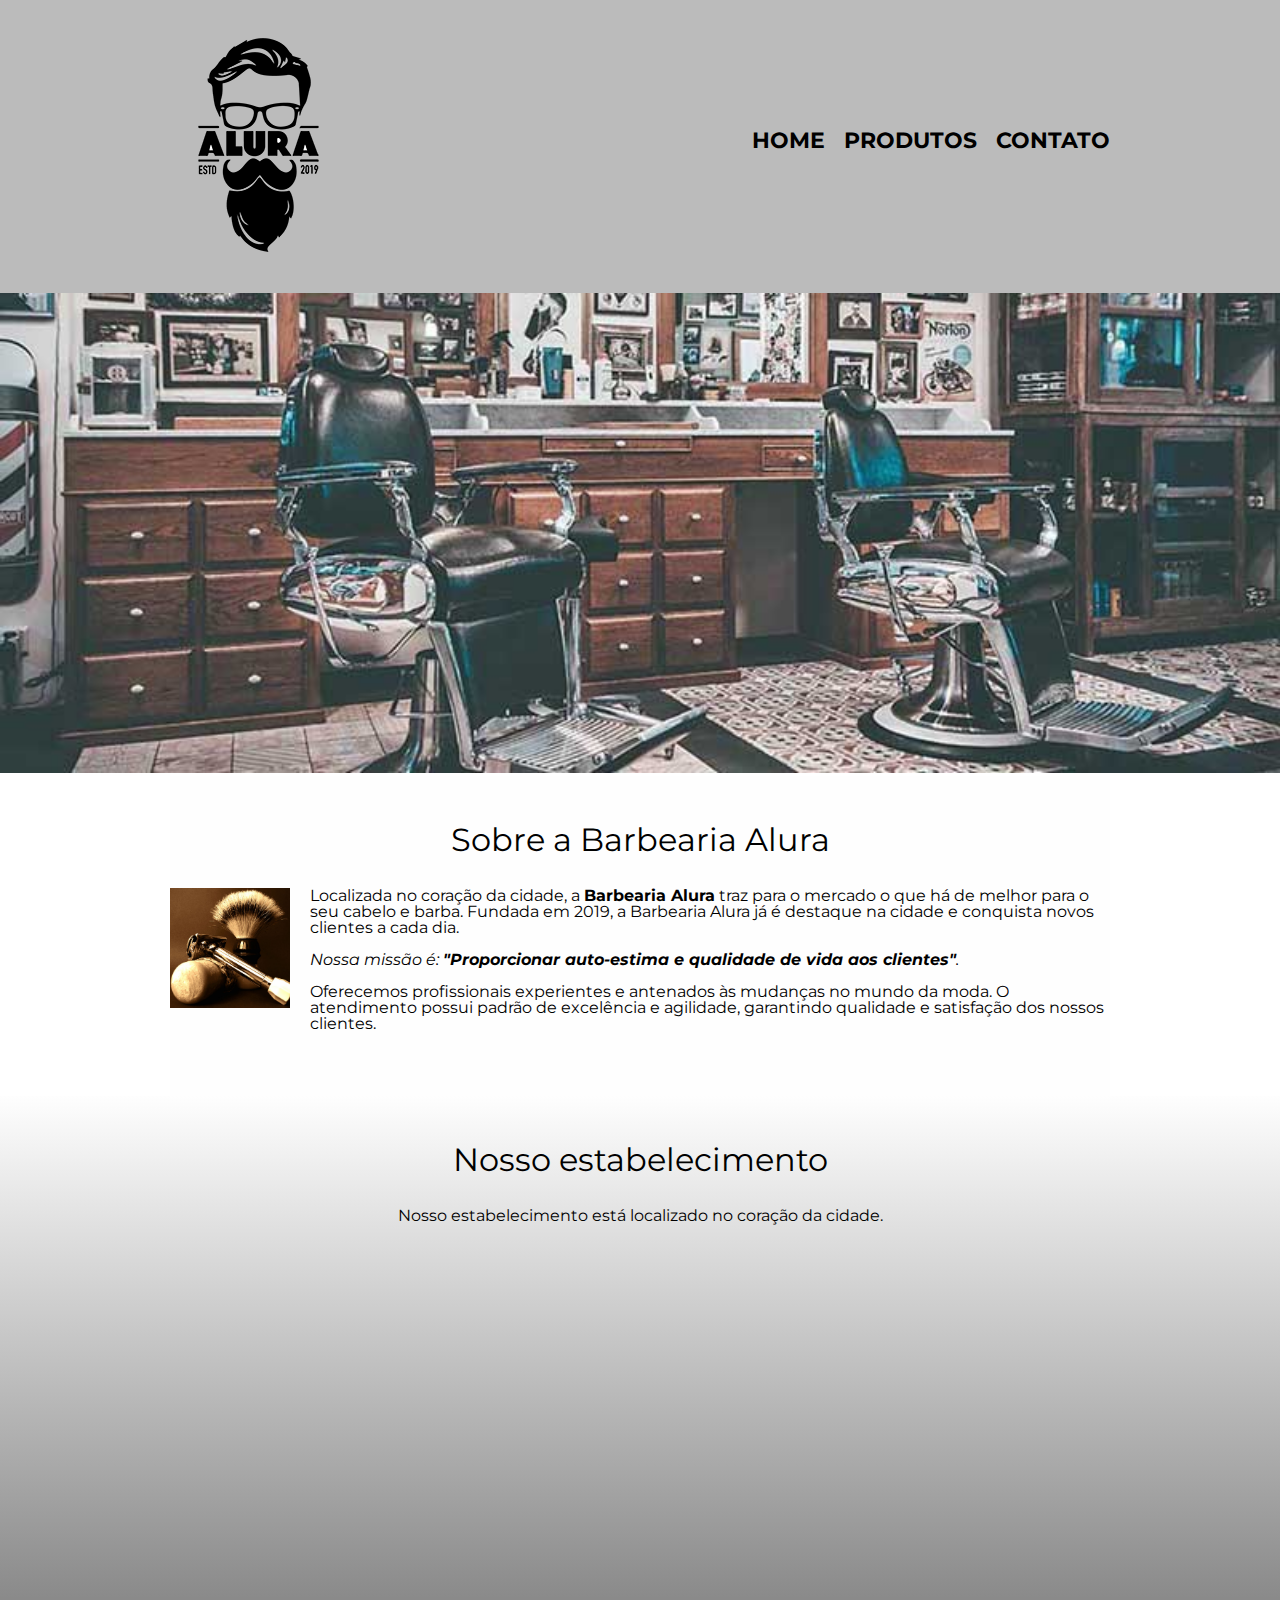
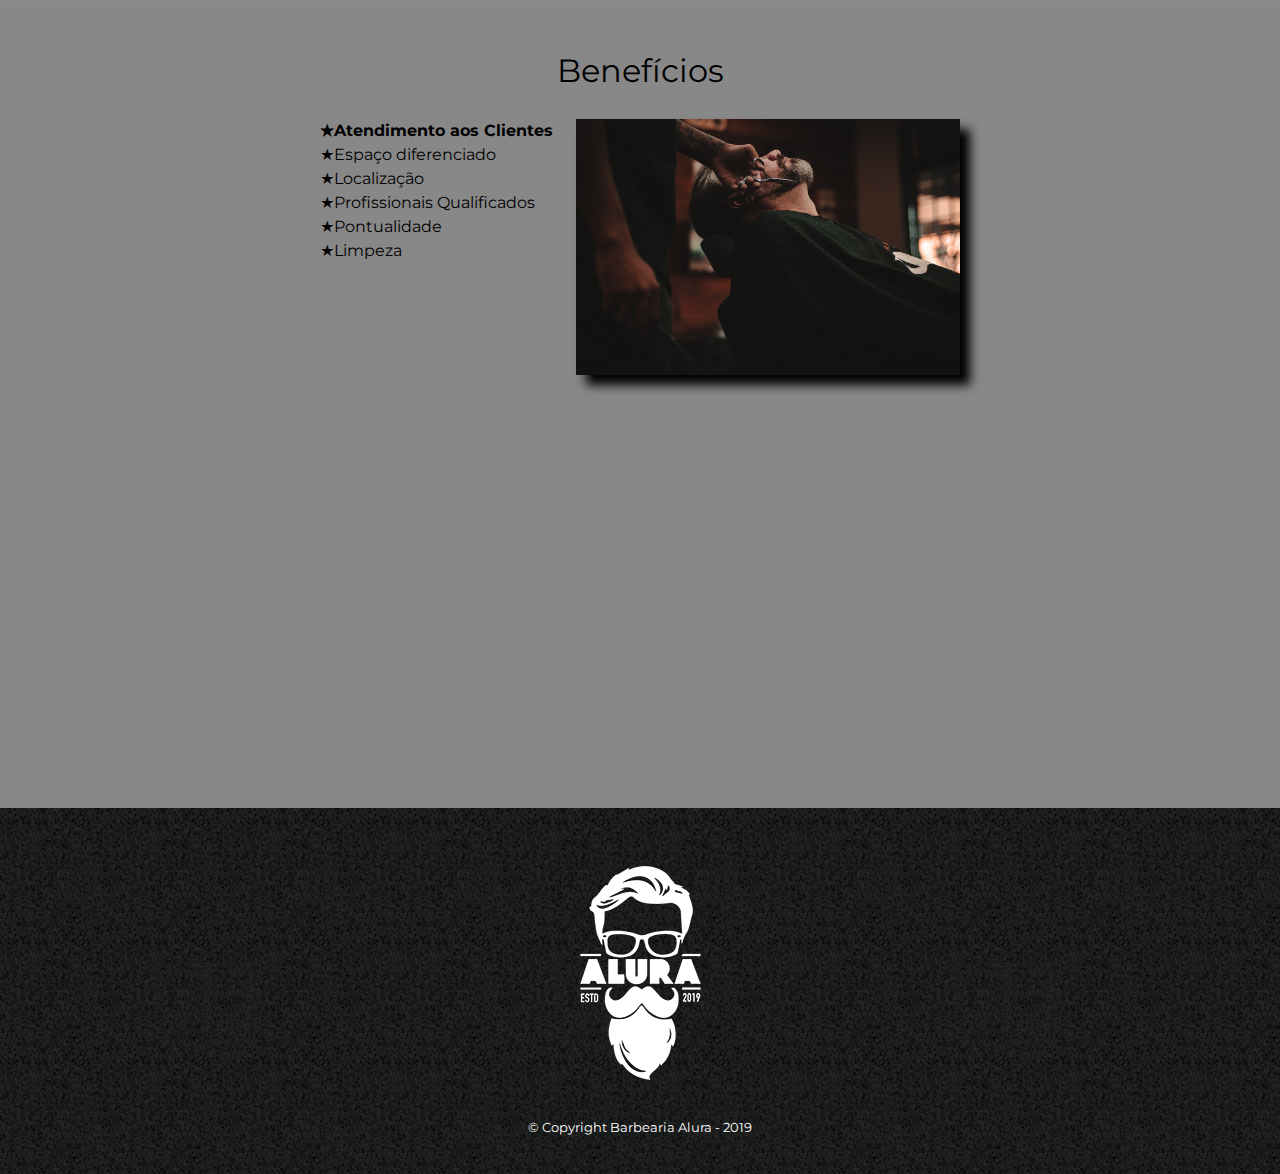
<file: index.html>
<!DOCTYPE html>
<html lang="pt-br">
    <head>
        <meta charset="UTF-8">
        <meta name="viewport" content="width=device-width">
        <title>Barbearia Alura</title>

        <link rel="stylesheet" href="reset.css">
        <link rel="stylesheet" href="style.css">
        <link href="https://fonts.googleapis.com/css?family=Montserrat&display=swap" rel="stylesheet">
    </head>

    <body>
        <header style="padding: 20px 0;">
            <div class="caixa">
                <h1><img src="assets/logo.png"></h1>

                <nav>
                    <ul>
                        <li><a href="index.html">Home</a></li>
                        <li><a href="produtos.html">Produtos</a></li>
                        <li><a href="contato.html">Contato</a></li>
                    </ul>
                </nav>  
            </div>
        </header>
        <img class="banner" src="assets/banner.jpg">

        <main>   
            <section class="principal">
                <h2 class="titulo-principal">Sobre a Barbearia Alura</h2>
                <img class ="utensilios" src="assets/utensilios.jpg" alt="Utensilios de um barbeiro.">
         
                <p>Localizada no coração da cidade, a <strong>Barbearia Alura</strong> traz para o mercado o que há de melhor para o seu cabelo e barba. Fundada em 2019, a Barbearia Alura já é destaque na cidade e conquista novos clientes a cada dia.</p>

                <p id="missao"><em>Nossa missão é: <strong>"Proporcionar auto-estima e qualidade de vida aos clientes"</strong>.</em></p>

                <p>Oferecemos profissionais experientes e antenados às mudanças no mundo da moda. O atendimento possui padrão de excelência e agilidade, garantindo qualidade e satisfação dos nossos clientes.</p>
            </section>

            <section class="mapa">
                <h3 class="titulo-principal">Nosso estabelecimento</h3>
                <p>Nosso estabelecimento está localizado no coração da cidade.</p>

                <div class="mapa-conteudo">
                    <iframe src="https://www.google.com/maps/embed?pb=!1m18!1m12!1m3!1d3656.449978829047!2d-46.63681120921208!3d-23.588189819571525!2m3!1f0!2f0!3f0!3m2!1i1024!2i768!4f13.1!3m3!1m2!1s0x94ce5a2b2ed7f3a1%3A0xab35da2f5ca62674!2sCaelum%20-%20Escola%20de%20Tecnologia!5e0!3m2!1spt-BR!2sbr!4v1662079589278!5m2!1spt-BR!2sbr" width="100%" height="300" style="border:0;" allowfullscreen="" loading="lazy" referrerpolicy="no-referrer-when-downgrade"></iframe>
                </div>
            </section class="mapa"> 

            <section class="beneficios">
                <h3 class="titulo-principal">Benefícios</h3>

                <div class="conteudo-beneficios">
                    <ul class="lista-beneficios">
                        <li class="itens">Atendimento aos Clientes</li>
                        <li class="itens">Espaço diferenciado</li>
                        <li class="itens">Localização</li>
                        <li class="itens">Profissionais Qualificados</li>
                        <li class="itens">Pontualidade</li>
                        <li class="itens">Limpeza</li>
                    </ul><img src="assets/beneficios.jpg" class="imagem-beneficios">
                 </div>

                <div class="video">
                    <iframe width="80%" height="315" src="https://www.youtube.com/embed/wcVVXUV0YUY" title="YouTube video player" frameborder="0" allow= "accelerometer; autoplay; clipboard-write; encrypted-media; gyroscope; picture-in-picture" allowfullscreen></iframe>
                </div>
            </section>
        </main>

        <footer style="padding: 40px 0;">
            <img src="assets/logo-branco.png">
            <p class="copyright">&copy;  Copyright Barbearia Alura - 2019</p>
        </footer>
    </body>
</html>
</file>
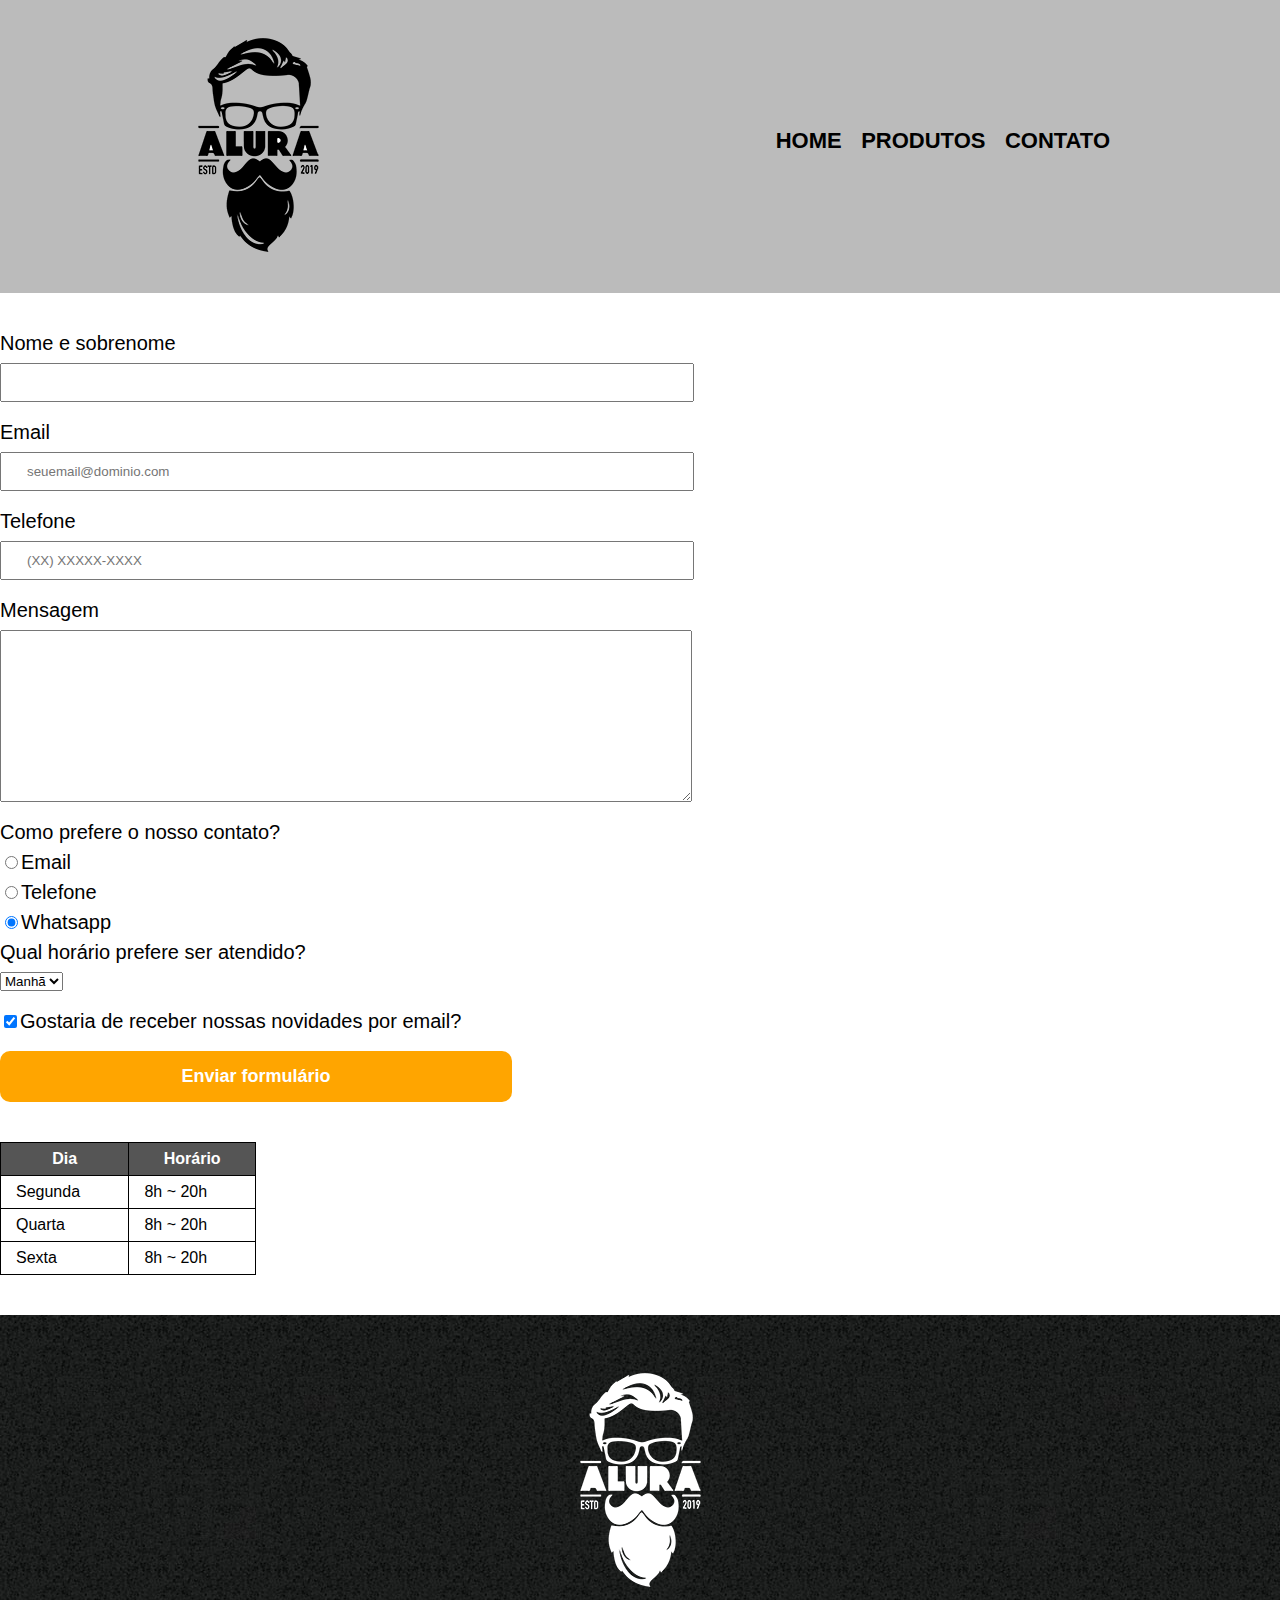
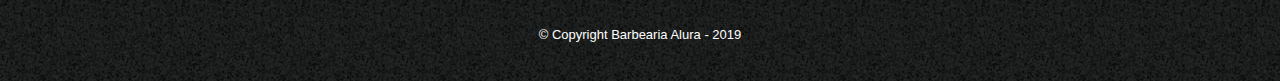
<file: contato.html>
<!DOCTYPE html>
<html>
	<head>
		<meta charset="UTF-8">
		<meta name="viewport" content="width=device-width">
		<title>Contato - Barbearia Alura</title>
		<link rel="stylesheet" href="reset.css">
		<link rel="stylesheet" href="style.css">
	</head>
	<body>
		<header style="padding: 20px 0;">
			<div class="caixa">
				<h1><img src="assets/logo.png" alt="Logo da Barbearia Alura"></h1>

				<nav>
					<ul>
						<li><a href="index.html">Home</a></li>
						<li><a href="produtos.html">Produtos</a></li>
						<li><a href="contato.html">Contato</a></li>
					</ul>
				</nav>	
			</div>
		</header>

 		<main>
 			<form>
 				<label for="nomesobrenome">Nome e sobrenome</label>
 				<input type="text" id="nomesobrenome" class="input-padrao" required>

 				<label for="email">Email</label>
 				<input type="email" id="email" class="input-padrao" required placeholder ="seuemail@dominio.com">

 				<label for="telefone">Telefone</label>
 				<input type="tel" id="telefone" class="input-padrao" required placeholder="(XX) XXXXX-XXXX">

 				<label for="mensagem">Mensagem</label>	
 				<textarea cols="65" rows="10" id="mensagem" class="input-padrao"></textarea required>

 				<fieldset>
	 				<legend>Como prefere o nosso contato?</legend>
	 				<label for="radio-email"><input type="radio" name="contato" value="email" id="radio-email">Email</label>
	 				
	 				<label for="radio-telefone"><input type="radio" name="contato" value="telefone" id="radio-telefone">Telefone</label>
	 	
	 				<label for="radio-whatsapp"><input type="radio" name="contato" value="whatsapp" id="radio-whatsapp" checked>Whatsapp</label>		
 			 	</fieldset>

 			 	<fieldset>
	 			 	<legend>Qual horário prefere ser atendido?</legend>
	 			 	<select>
	 			 		<option>Manhã</option>
	 			 		<option>Tarde</option>
	 			 		<option>Noite</option>
	 			 	</select>
 			 	</fieldset>

 			 	<label class="checkbox"><input type="checkbox" checked>Gostaria de receber nossas novidades por email?</label>
 				
 				<input type="submit" value="Enviar formulário" class="enviar">
 			</form>

 			<table>
 				<thead>
	 				<tr>
	 					<th>Dia</th>
	 					<th>Horário</th>
	 				</tr>
 				</thead>
 				<tbody>
	 				<tr>
	 					<td>Segunda</td>
	 					<td>8h ~ 20h</td>
	 				</tr>
	 				<tr>
	 					<td>Quarta</td>
	 					<td>8h ~ 20h</td>
	 				</tr>
	 				<tr>
	 					<td>Sexta</td>
	 					<td>8h ~ 20h</td>
	 				</tr>
 				</tbody>
 			</table>
 		</main>

		<footer style="padding: 40px 0;">
			<img src="assets/logo-branco.png" alt="Logo da Barbearia Alura">
			<p class="copyright">&copy;  Copyright Barbearia Alura - 2019</p>
		</footer>
	</body>
</html>
</file>
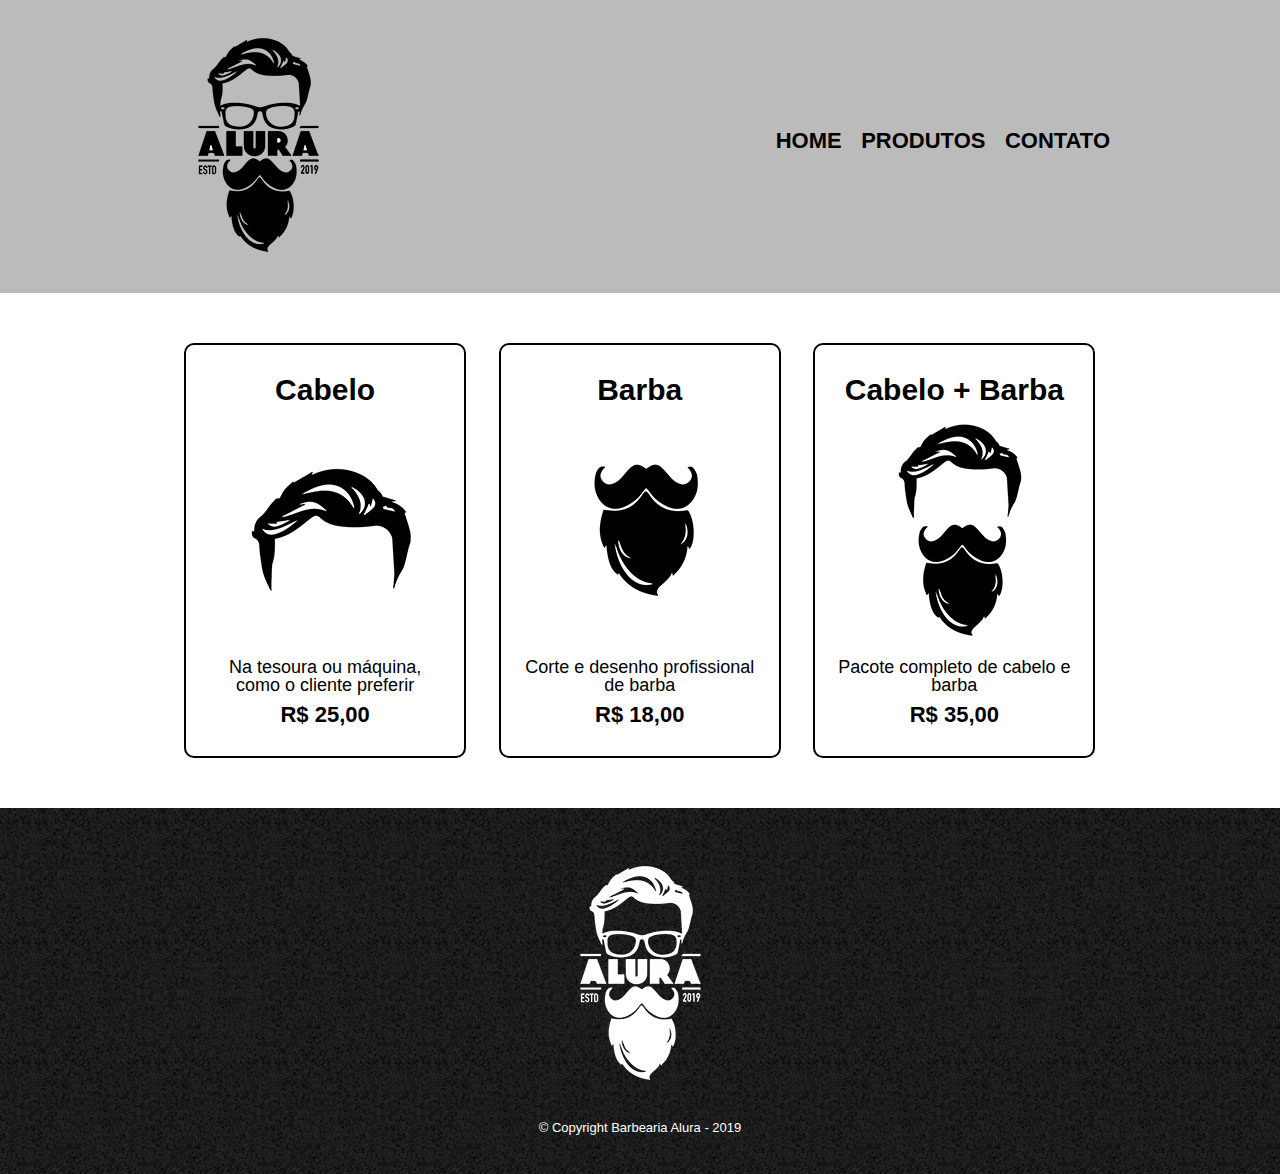
<file: produtos.html>
<!DOCTYPE html>
<html>
	<head>
		<meta charset="UTF-8">
		<meta name="viewport" content="width=device-width">
		<title>Produtos - Barbearia Alura</title>
		<link rel="stylesheet" href="reset.css">
		<link rel="stylesheet" href="style.css">
	</head>
	<body>
		<header style="padding: 20px 0;">
			<div class="caixa">
				<h1><img src="assets/logo.png"></h1>

				<nav>
					<ul>
						<li><a href="index.html">Home</a></li>
						<li><a href="produtos.html">Produtos</a></li>
						<li><a href="contato.html">Contato</a></li>
					</ul>
				</nav>	
			</div>
		</header>

		<main>
			<ul class="produtos">
				<li>
					<h2>Cabelo</h2>
					<img src="assets/cabelo.jpg">
					<p class="produto-descricao">Na tesoura ou máquina, como o cliente preferir</p>
					<p class="produto-preco">R$ 25,00</p>
				</li>
				<li>
					<h2>Barba</h2>
					<img src="assets/barba.jpg">
					<p class="produto-descricao">Corte e desenho profissional de barba</p>
					<p class="produto-preco">R$ 18,00</p>
				</li>
				<li>
					<h2>Cabelo + Barba</h2>
					<img src="assets/cabelo+barba.jpg">
					<p class="produto-descricao">Pacote completo de cabelo e barba</p>
					<p class="produto-preco">R$ 35,00</p>
				</li>
			</ul>
		</main>

		<footer style="padding: 40px 0;">
			<img src="assets/logo-branco.png">
			<p class="copyright">&copy;  Copyright Barbearia Alura - 2019</p>
		</footer>
	</body>
</html>
</file>
<file: style.css>
body {
	font-family: 'Montserrat', sans-serif;
}

header {
	background: #BBBBBB;
	padding: 20px 0;
}

.caixa {
	position: relative;
	width: 940px;
	margin: 0 auto;
}

nav {
	position: absolute;
	top: 110px;
	right: 0;
}

nav li {
	display: inline;
	margin: 0 0 0 15px;
}

nav a {
	text-transform: uppercase;
	color: #000000;
	font-weight: bold;
	font-size: 22px;
	text-decoration: none;
}

nav a:hover {
	color: #C78C19;
	text-decoration: underline;
}

.produtos {
	width: 940px;
	margin: 0 auto;
	padding: 50px 0;
}

.produtos li {
	display: inline-block;
	text-align: center;
	width: 30%;
	vertical-align: top;
	//background: #CCCCCC;
	margin: 0 1.5%;
	padding: 30px 20px;
	box-sizing: border-box;
	border: 2px solid #000000;
	border-radius: 10px;
}

.produtos li:hover {
	border-color: #C78C19;
}

.produtos li:active {
	border-color: #088C19;
}

.produtos li:hover h2 {
	font-size: 34px;
}

.produtos h2 {
	font-size: 30px;
	font-weight: bold;
}

.produto-descricao {
	font-size: 18px;
}

.produto-preco {
	font-size: 22px;
	font-weight: bold;
	margin-top: 10px;
}

footer {
	text-align: center;
	background: url("assets/bg.jpg");
	padding: 40px 0;
}

.copyright {
	color: #FFFFFF;
	font-size: 13px;
	margin: 20px 0 0;
}

main {

}

form {
	margin: 40px 0;
}

form label, form legend {
	display: block;
	font-size: 20px;
	margin: 0 0 10px;
}

.input-padrao {
	display: block;
	margin: 0 0 20px;
	padding: 10px 25px;
	width: 50%;
}

.checkbox {
	margin: 20px 0;
}

.enviar {
	width: 40%;
	padding: 15px 0;
	background: orange;
	color: white;
	font-weight: bold;
	font-size: 18px;
	border: none;
	border-radius: 10px;
	transition: 2s all;
	cursor: pointer;
}

.enviar:hover {
	background: darkorange;
	transform: scale(1.2);
}

table {
	margin: 20px 0 40px; 
	width: 20%;
}

thead {
	background: #555555;
	color: white;
	font-weight: bold;
}

td, th {
	border: 1px solid #000000;
	padding: 8px 15px; 
}

/*css da página inicial*/
.banner {
	width: 100%;
}

.titulo-principal {
	text-align: center;
	font-size: 2em;
	margin: 0 0 1em;
	clear: left;
}

.principal {
	padding: 3em 0;
	background: #FEFEFE;
	width: 940px;
	margin: 0 auto;
}

.principal p {
	margin: 0 0 1em;
}

.principal strong {
	font-weight: bold;
}

.principal em {
	font-style: italic;
}

.utensilios {
	width: 120px;
	float: left;
	margin: 0 20px 20px 0;
}

.mapa {
	padding: 3em 0;
	background: linear-gradient(#FEFEFE, #888888);
}

.mapa-conteudo {
	width: 940px;
	margin: 0 auto;
}

.mapa p {
	margin: 0 0 2em;
	text-align: center;
}

.beneficios {
	padding: 3em 0;
	background: #888888;
}

.conteudo-beneficios {
	width: 640px;
	margin: 0 auto;
}

.lista-beneficios {
	width: 40%;
	display: inline-block;
	vertical-align: top;
}

.itens {
	line-height: 1.5;
}

.itens:first-child {
	font-weight: bold;
}

.itens:before {
	content: "★";
}

.imagem-beneficios {
	width: 60%;
	opacity: 1;
	box-shadow: 10px 10px 10px #000000;
}

.imagem-beneficios:hover {
	opacity: 0.5;
	transition: 400ms;
}

.video {
	width: 560px;
	margin: 2em auto;
}

@media screen and (max-width: 480px) {
	.caixa, .principal, .conteudo-beneficios, .mapa-conteudo, .video, .produtos, .logo {
		width: auto;
	}

	h1, .video {
		text-align: center;
	}

	nav {
		position: static;
		text-align: center;
	}

	.lista-beneficios, .imagem-beneficios {
		width: 100%;
		margin: 10px 0 0;
	}

	.produtos li {
		width: 90%;
		margin: 10px 20px;
		text-align: center;
	}

	form {
		padding: 0 0 15px 0;
	}

	.input-padrao {
		width: 80%;
	}

	.enviar {
		margin: 20px 0 0 240px;
	}

	table {
		margin: 20px 100px 40px;
		width: auto;
	}

}
</file>
